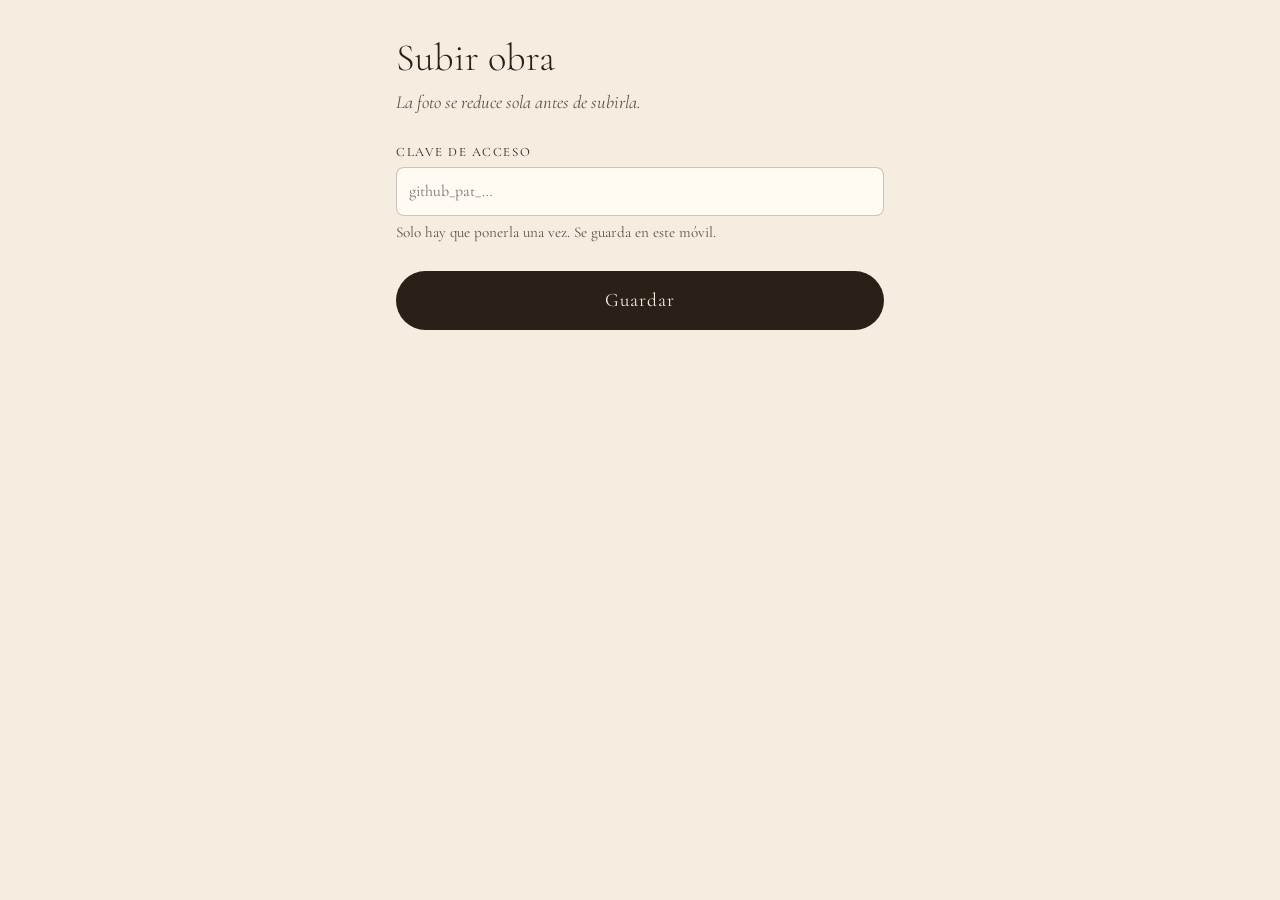
<file: subir.html>
<!DOCTYPE html>
<html lang="es">
<head>
  <meta charset="UTF-8" />
  <meta name="viewport" content="width=device-width, initial-scale=1.0" />
  <meta name="robots" content="noindex, nofollow" />
  <title>Subir obra · Iza Malika</title>
  <link rel="icon" type="image/png" sizes="64x64" href="images/favicon.png" />
  <link rel="apple-touch-icon" href="images/favicon.png" />
  <link rel="preconnect" href="https://fonts.googleapis.com" />
  <link rel="preconnect" href="https://fonts.gstatic.com" crossorigin />
  <link href="https://fonts.googleapis.com/css2?family=Cormorant+Garamond:ital,wght@0,300;0,400;1,300;1,400&display=swap" rel="stylesheet" />
  <style>
    :root {
      --cream: #F5EDE0;
      --rose:  #C4687A;
      --gold:  #C9A84C;
      --green: #4A7C59;
      --ink:   #2A2018;
    }
    * { box-sizing: border-box; }
    body {
      margin: 0;
      background: var(--cream);
      color: var(--ink);
      font-family: 'Cormorant Garamond', Georgia, serif;
      font-size: 1.15rem;
      line-height: 1.4;
    }
    main { max-width: 520px; margin: 0 auto; padding: 32px 16px 64px; }
    h1 { font-weight: 300; font-size: 2.4rem; margin: 0 0 4px; }
    .sub { font-style: italic; margin: 0 0 28px; opacity: .75; }
    label { display: block; margin: 18px 0 6px; font-size: .8rem; letter-spacing: .12em; text-transform: uppercase; }
    input, textarea, select {
      width: 100%;
      padding: 12px;
      font: inherit;
      font-size: 16px; /* evita el zoom automático en iPhone */
      color: var(--ink);
      background: #fffaf2;
      border: 1px solid rgba(42, 32, 24, .25);
      border-radius: 8px;
    }
    textarea { min-height: 110px; resize: vertical; }
    .foto {
      display: flex; align-items: center; justify-content: center;
      min-height: 180px; padding: 12px;
      border: 1.5px dashed rgba(42, 32, 24, .35); border-radius: 12px;
      background: #fffaf2; text-align: center; cursor: pointer;
      margin: 0; font-size: 1.1rem; letter-spacing: normal; text-transform: none;
    }
    .foto img { max-width: 100%; max-height: 320px; border-radius: 6px; }
    .foto input { display: none; }
    button {
      width: 100%; margin-top: 28px; padding: 16px;
      font: inherit; font-size: 1.2rem; letter-spacing: .05em;
      color: var(--cream); background: var(--ink);
      border: 0; border-radius: 999px; cursor: pointer;
    }
    button:disabled { opacity: .5; }
    .link { background: none; color: var(--ink); text-decoration: underline; margin-top: 12px; padding: 8px; font-size: 1rem; }
    .msg { margin-top: 20px; padding: 14px; border-radius: 8px; display: none; }
    .msg.show { display: block; }
    .msg.ok { background: rgba(74, 124, 89, .15); }
    .msg.err { background: rgba(196, 104, 122, .18); }
    .msg.info { background: rgba(201, 168, 76, .18); }
    .msg a { color: inherit; }
    .hint { font-size: .95rem; opacity: .75; margin: 6px 0 0; }
    [hidden] { display: none !important; }
  </style>
</head>
<body>
<main>
  <h1>Subir obra</h1>
  <p class="sub">La foto se reduce sola antes de subirla.</p>

  <!-- Primera vez: guardar la clave de GitHub en este móvil -->
  <section id="setup" hidden>
    <label for="token">Clave de acceso</label>
    <input id="token" type="password" autocomplete="off" placeholder="github_pat_…" />
    <p class="hint">Solo hay que ponerla una vez. Se guarda en este móvil.</p>
    <button id="save-token" type="button">Guardar</button>
  </section>

  <form id="form" hidden>
    <label>Foto</label>
    <label class="foto" id="foto-box">
      <span id="foto-text">Toca para elegir la foto</span>
      <img id="preview" alt="" hidden />
      <input id="foto" type="file" accept="image/*" />
    </label>

    <label for="titulo">Título</label>
    <input id="titulo" required />

    <label for="tecnica">Técnica y medidas</label>
    <input id="tecnica" placeholder="Acrylic · 50×40 cm" />

    <label for="anio">Año</label>
    <input id="anio" inputmode="numeric" />

    <label for="descripcion">Descripción</label>
    <textarea id="descripcion"></textarea>

    <label for="emocion">Emoción del oráculo</label>
    <select id="emocion">
      <option value="">Solo en "All Works"</option>
      <option value="sol">☀️ Sol</option>
      <option value="magia">🔮 Magia</option>
      <option value="naturaleza">🌿 Naturaleza</option>
    </select>

    <button id="submit" type="submit">Publicar obra</button>
    <button id="forget" class="link" type="button">Cambiar clave de acceso</button>
  </form>

  <div id="msg" class="msg"></div>
</main>

<script>
  const REPO = 'avilalopezesp-cloud/Iza-Malika';
  const BRANCH = 'main';
  const JSON_PATH = 'content/obras.json';
  const MAX_SIDE = 1600;
  const QUALITY = 0.82;
  const TOKEN_KEY = 'iza-upload-token';
  const SITE = 'https://avilalopezesp-cloud.github.io/Iza-Malika/';

  const $ = id => document.getElementById(id);
  let fotoBlob = null;

  function getToken() {
    try { return localStorage.getItem(TOKEN_KEY) || ''; } catch { return ''; }
  }
  function setToken(v) {
    try { v ? localStorage.setItem(TOKEN_KEY, v) : localStorage.removeItem(TOKEN_KEY); } catch {}
  }

  function show(type, html) {
    const m = $('msg');
    m.className = 'msg show ' + type;
    m.innerHTML = html;
  }

  function render() {
    const has = !!getToken();
    $('setup').hidden = has;
    $('form').hidden = !has;
  }

  $('save-token').onclick = () => {
    const v = $('token').value.trim();
    if (!v) return;
    setToken(v);
    $('token').value = '';
    $('msg').className = 'msg';
    render();
  };
  $('forget').onclick = () => { setToken(''); render(); };

  // Reduce the photo on the phone so it never hits upload size limits
  async function resize(file) {
    const url = URL.createObjectURL(file);
    try {
      const im = await new Promise((resolve, reject) => {
        const i = new Image();
        i.onload = () => resolve(i);
        i.onerror = () => reject(new Error('No se pudo leer la foto.'));
        i.src = url;
      });
      const scale = Math.min(1, MAX_SIDE / Math.max(im.naturalWidth, im.naturalHeight));
      const w = Math.round(im.naturalWidth * scale);
      const h = Math.round(im.naturalHeight * scale);
      const canvas = document.createElement('canvas');
      canvas.width = w;
      canvas.height = h;
      canvas.getContext('2d').drawImage(im, 0, 0, w, h);
      return await new Promise((resolve, reject) =>
        canvas.toBlob(b => b ? resolve(b) : reject(new Error('No se pudo reducir la foto.')), 'image/jpeg', QUALITY));
    } finally {
      URL.revokeObjectURL(url);
    }
  }

  $('foto').onchange = async e => {
    const file = e.target.files[0];
    if (!file) return;
    $('foto-text').textContent = 'Preparando la foto…';
    try {
      fotoBlob = await resize(file);
      $('preview').src = URL.createObjectURL(fotoBlob);
      $('preview').hidden = false;
      $('foto-text').hidden = true;
    } catch (err) {
      fotoBlob = null;
      $('foto-text').textContent = err.message;
    }
  };

  function blobToBase64(blob) {
    return new Promise((resolve, reject) => {
      const r = new FileReader();
      r.onload = () => resolve(r.result.split(',')[1]);
      r.onerror = () => reject(new Error('No se pudo preparar la foto.'));
      r.readAsDataURL(blob);
    });
  }
  function textToBase64(s) {
    let bin = '';
    new TextEncoder().encode(s).forEach(b => { bin += String.fromCharCode(b); });
    return btoa(bin);
  }
  const base64ToText = b => new TextDecoder().decode(Uint8Array.from(atob(b.replace(/\n/g, '')), c => c.charCodeAt(0)));

  function slug(s) {
    return s.normalize('NFD').replace(/[̀-ͯ]/g, '').toLowerCase()
      .replace(/[^a-z0-9]+/g, '-').replace(/^-|-$/g, '').slice(0, 40) || 'obra';
  }

  async function gh(path, options = {}) {
    const res = await fetch(`https://api.github.com/repos/${REPO}/contents/${path}`, {
      ...options,
      headers: {
        Authorization: `Bearer ${getToken()}`,
        Accept: 'application/vnd.github+json',
        ...(options.body ? { 'Content-Type': 'application/json' } : {}),
      },
    });
    if (res.status === 401 || res.status === 403) {
      throw new Error('La clave de acceso no funciona o no tiene permiso. Toca "Cambiar clave de acceso" y ponla de nuevo.');
    }
    if (!res.ok) throw new Error(`GitHub respondió con un error (${res.status}). Inténtalo de nuevo.`);
    return res.json();
  }

  async function addToList(obra) {
    // Retry once if the list changed in between (e.g. another save at the same time)
    for (let attempt = 0; attempt < 2; attempt++) {
      const file = await gh(`${JSON_PATH}?ref=${BRANCH}`);
      const data = JSON.parse(base64ToText(file.content));
      data.obras = [obra, ...(data.obras || [])];
      try {
        return await gh(JSON_PATH, {
          method: 'PUT',
          body: JSON.stringify({
            message: `Nueva obra: ${obra.titulo}`,
            content: textToBase64(JSON.stringify(data, null, 2) + '\n'),
            sha: file.sha,
            branch: BRANCH,
          }),
        });
      } catch (err) {
        if (attempt === 1) throw err;
      }
    }
  }

  $('form').onsubmit = async e => {
    e.preventDefault();
    const titulo = $('titulo').value.trim();
    if (!fotoBlob) return show('err', 'Falta elegir la foto.');
    if (!titulo) return show('err', 'Falta el título.');

    $('submit').disabled = true;
    try {
      show('info', 'Subiendo la foto…');
      const foto = `images/obras/${slug(titulo)}-${Date.now().toString(36)}.jpg`;
      await gh(foto, {
        method: 'PUT',
        body: JSON.stringify({
          message: `Foto de la obra: ${titulo}`,
          content: await blobToBase64(fotoBlob),
          branch: BRANCH,
        }),
      });

      show('info', 'Añadiendo la obra a la web…');
      await addToList({
        titulo,
        foto,
        tecnica: $('tecnica').value.trim(),
        anio: $('anio').value.trim(),
        descripcion: $('descripcion').value.trim(),
        emocion: $('emocion').value,
      });

      show('ok', `¡Listo! <b>${titulo.replace(/</g, '&lt;')}</b> aparecerá en la web en 1–2 minutos.<br><a href="${SITE}">Ver la web</a>`);
      $('form').reset();
      fotoBlob = null;
      $('preview').hidden = true;
      $('foto-text').hidden = false;
      $('foto-text').textContent = 'Toca para elegir la foto';
    } catch (err) {
      show('err', err.message);
    } finally {
      $('submit').disabled = false;
    }
  };

  render();
</script>
</body>
</html>
</file>
